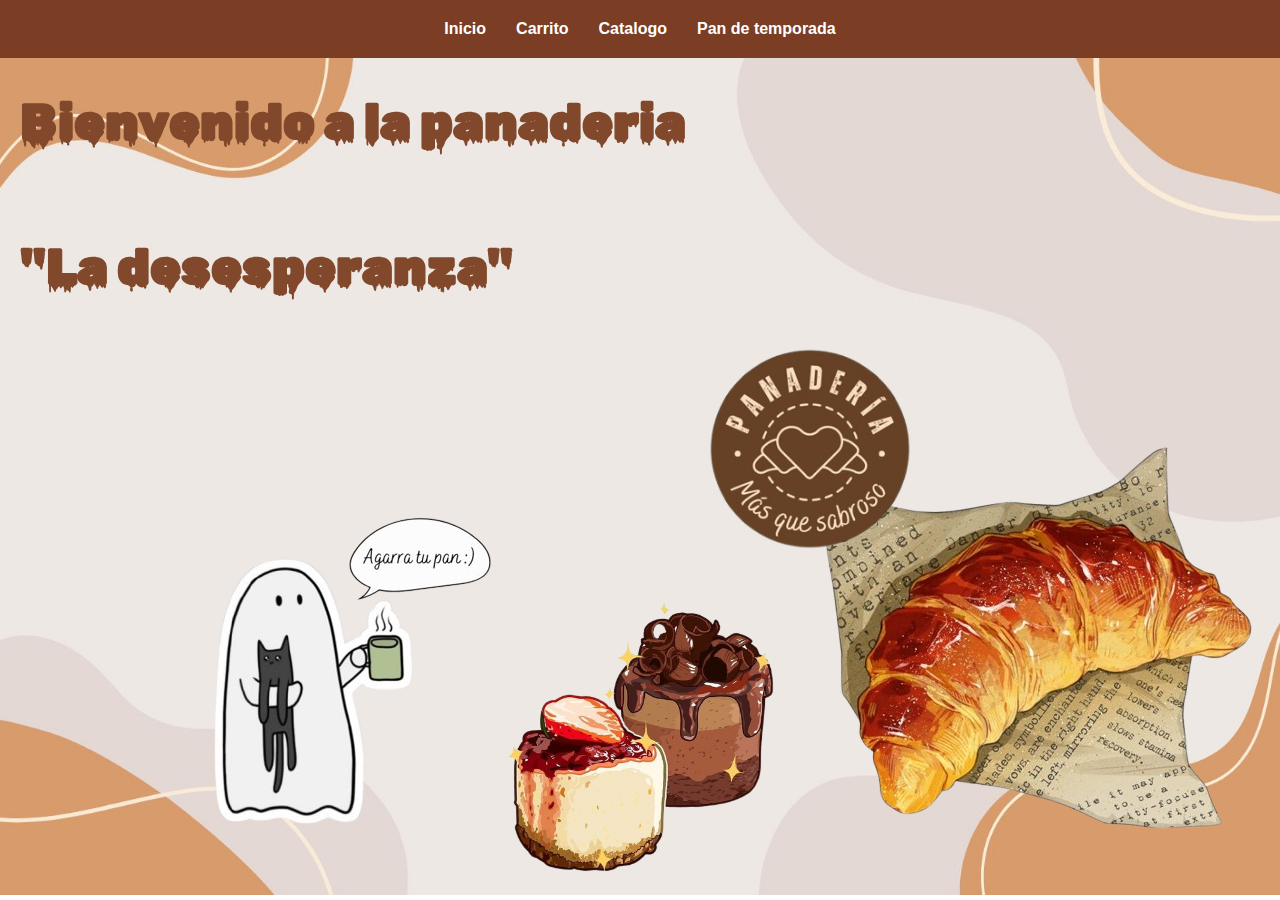
<file: index.html>
<!DOCTYPE html>
<html lang="en">
<head>
    <meta charset="UTF-8">
    <meta name="viewport" content="width=device-width, initial-scale=1.0">
    <title>Inicio</title>
    <link rel="stylesheet" href="estilos.css"> 
    <link rel="stylesheet" href="estilosI.css"> 
    <link href="https://fonts.googleapis.com/css2?family=Danfo&family=Rubik+Wet+Paint&display=swap" rel="stylesheet">


</head>
<body>
    <div class="banner">
        <ul class="nav">
            
            <li><a href="index.html">Inicio</a></li>
            <li><a href="Carrito.html">Carrito</a></li>
            <li><a href="Catalogo.html">Catalogo</a></li>
            <li><a href="Pan.html">Pan de temporada</a></li>
        </ul>
    </div>
    <div id="Inicio">
        <img src="imgs/croaso.png" alt="Descripción de la imagen" class="esquina-imagen">
        
        <h1>Bienvenido a la panaderia </h1><br> 
        <h1>"La desesperanza"</h1> <br>
        <img src="imgs/pastele.png" alt="Descripción de la imagen" class="esquina-imagen2">
        <img src="imgs/Logo.png" alt="Descripción de la imagen" class="esquina-imagen3">
        <img src="imgs/Fantasma 2.png" alt="Descripción de la imagen" class="esquina-imagen4">

    </div>
</body>
</html>
</file>
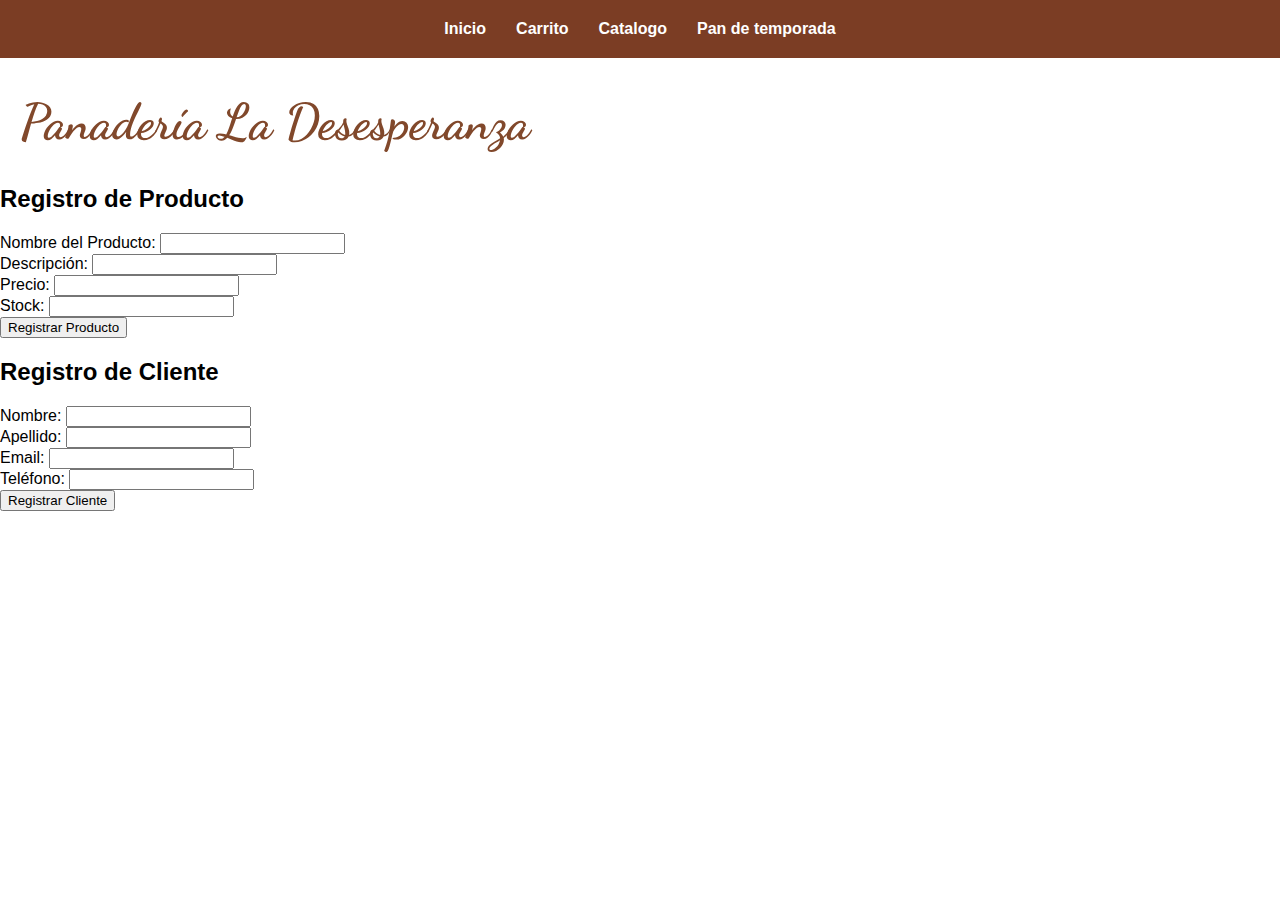
<file: Carrito.html>
<!DOCTYPE html>
<html lang="en">
<head>
    <meta charset="UTF-8">
    <meta name="viewport" content="width=device-width, initial-scale=1.0">
    <title>Carrito de compras</title>
    <link rel="stylesheet" href="estilos.css"> 
    <link rel="stylesheet" href="estilosI.css"> 
    <link rel="stylesheet" href="estilosCa.css">
    <script src="validaciones.js" defer></script>
    <link href="https://fonts.googleapis.com/css2?family=Dancing+Script:wght@400..700&family=Danfo&family=Libre+Baskerville:ital,wght@0,400;0,700;1,400&family=Rubik+Wet+Paint&display=swap" rel="stylesheet">


</head>
<body>
    <div class="banner">
        <ul class="nav">
            <li><a href="index.html">Inicio</a></li>
            <li><a href="Carrito.html">Carrito</a></li>
            <li><a href="Catalogo.html">Catalogo</a></li>
            <li><a href="Pan.html">Pan de temporada</a></li>
        </ul>
    </div>

<div id="Carrito">
    
    <h1>Panadería La Desesperanza</h1>

    <h2>Registro de Producto</h2>
    <form id="formProducto">
        <label>Nombre del Producto:</label>
        <input type="text" id="nombreProducto" required><br>

        <label>Descripción:</label>
        <input type="text" id="descripcionProducto"><br>

        <label>Precio:</label>
        <input type="number" step="0.01" id="precioProducto" required><br>

        <label>Stock:</label>
        <input type="number" id="stockProducto" required><br>

        <button type="button" onclick="registrarProducto()">Registrar Producto</button>
    </form>

    <!-- Formulario de Clientes -->
    <h2>Registro de Cliente</h2>
    <form id="formCliente">
        <label>Nombre:</label>
        <input type="text" id="nombreCliente" required><br>

        <label>Apellido:</label>
        <input type="text" id="apellidoCliente" required><br>

        <label>Email:</label>
        <input type="email" id="emailCliente"><br>

        <label>Teléfono:</label>
        <input type="text" id="telefonoCliente"><br>

        <button type="button" onclick="registrarCliente()">Registrar Cliente</button>
    </form>

</div>
    
</body>
</html>
</file>
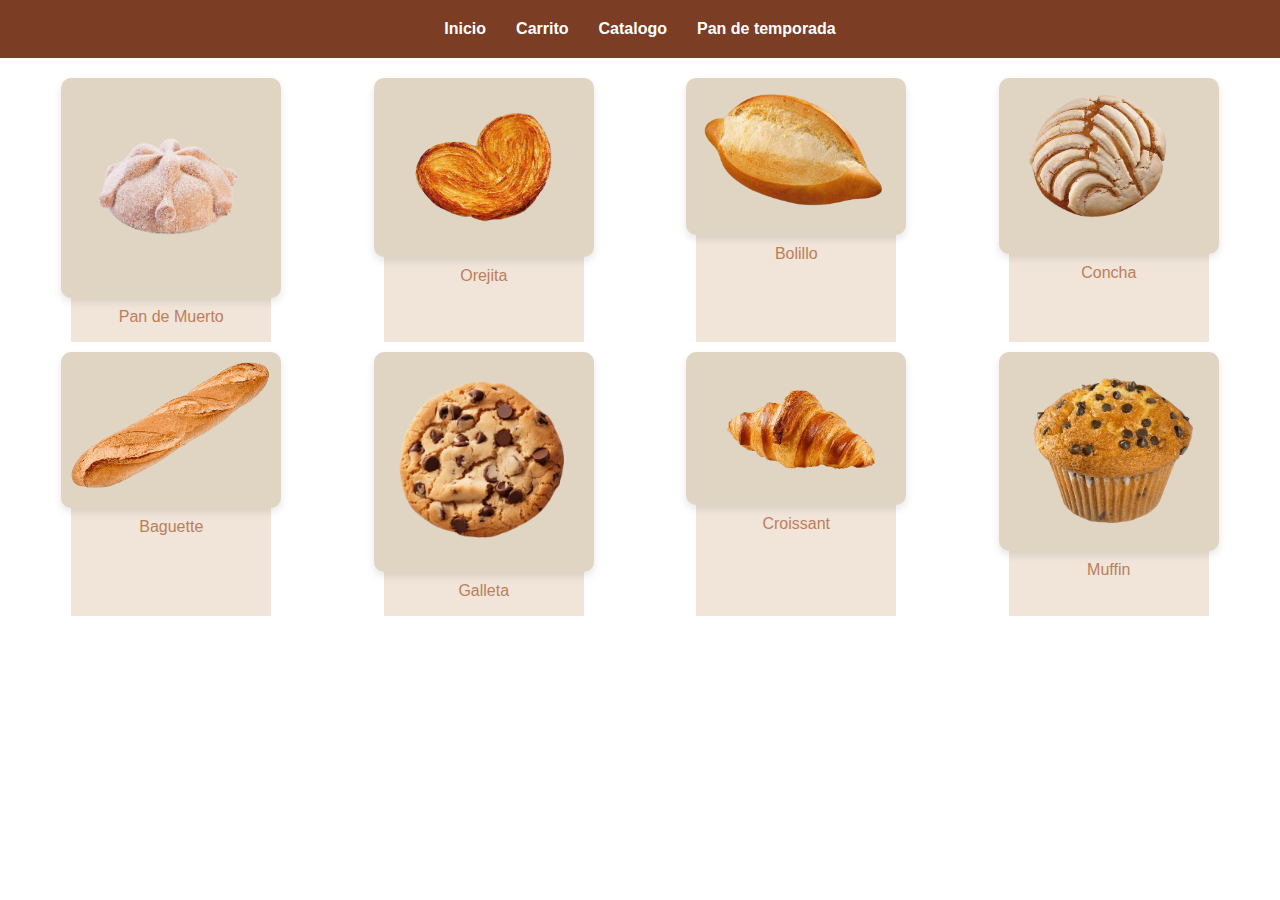
<file: Catalogo.html>
<!DOCTYPE html>
<html lang="es">
<head>
    <meta charset="UTF-8">
    <meta name="viewport" content="width=device-width, initial-scale=1.0">
    <title>Catálogo</title>
    <link rel="stylesheet" href="estilosC.css">
    <link rel="stylesheet" href="estilos.css"> 
    <link rel="stylesheet" href="estilosI.css">  <!-- Asegúrate de enlazar el CSS correctamente -->
</head>
<body>
    <body>
        <div class="banner">
            <ul class="nav">

                <li><a href="index.html">Inicio</a></li>
                <li><a href="Carrito.html">Carrito</a></li>
                <li><a href="Catalogo.html">Catalogo</a></li>
                <li><a href="Pan.html">Pan de temporada</a></li>
                
                
            </ul>
        </div>


    <div class="catalogo">
        <div class="producto">
            <img src="imgs/pandemuerto.png" alt="Pan de Muerto"  class="Muerto">
            <p>Pan de Muerto</p>
        </div>
        <div class="producto">
            <img src="imgs/orejita.png" alt="Orejita" class="Orejita">
            <p>Orejita</p>
        </div>
        <div class="producto">
            <img src="imgs/bolillo.png" alt="Bolillo" class="Bolillo">
            <p>Bolillo</p>
        </div>
        <div class="producto">
            <img src="imgs/concha.png" alt="Concha" class="Concha">
            <p>Concha</p>
        </div>
        <div class="producto">
            <img src="imgs/bahuette.png" alt="Baguette" class="Baguette">
            <p>Baguette</p>
        </div>
        <div class="producto">
            <img src="imgs/galleta.png" alt="Galleta" class="Galleta">
            <p>Galleta</p>
        </div>
        <div class="producto">
            <img src="imgs/cuaso.png" alt="Cuaso class="Cuaso">
            <p>Croissant</p>
        </div>
        <div class="producto">
            <img src="imgs/muffin.png" alt="Muffin="Cuaso">
            <p>Muffin</p>
        </div>
    </div>
</body>
</html>
</file>
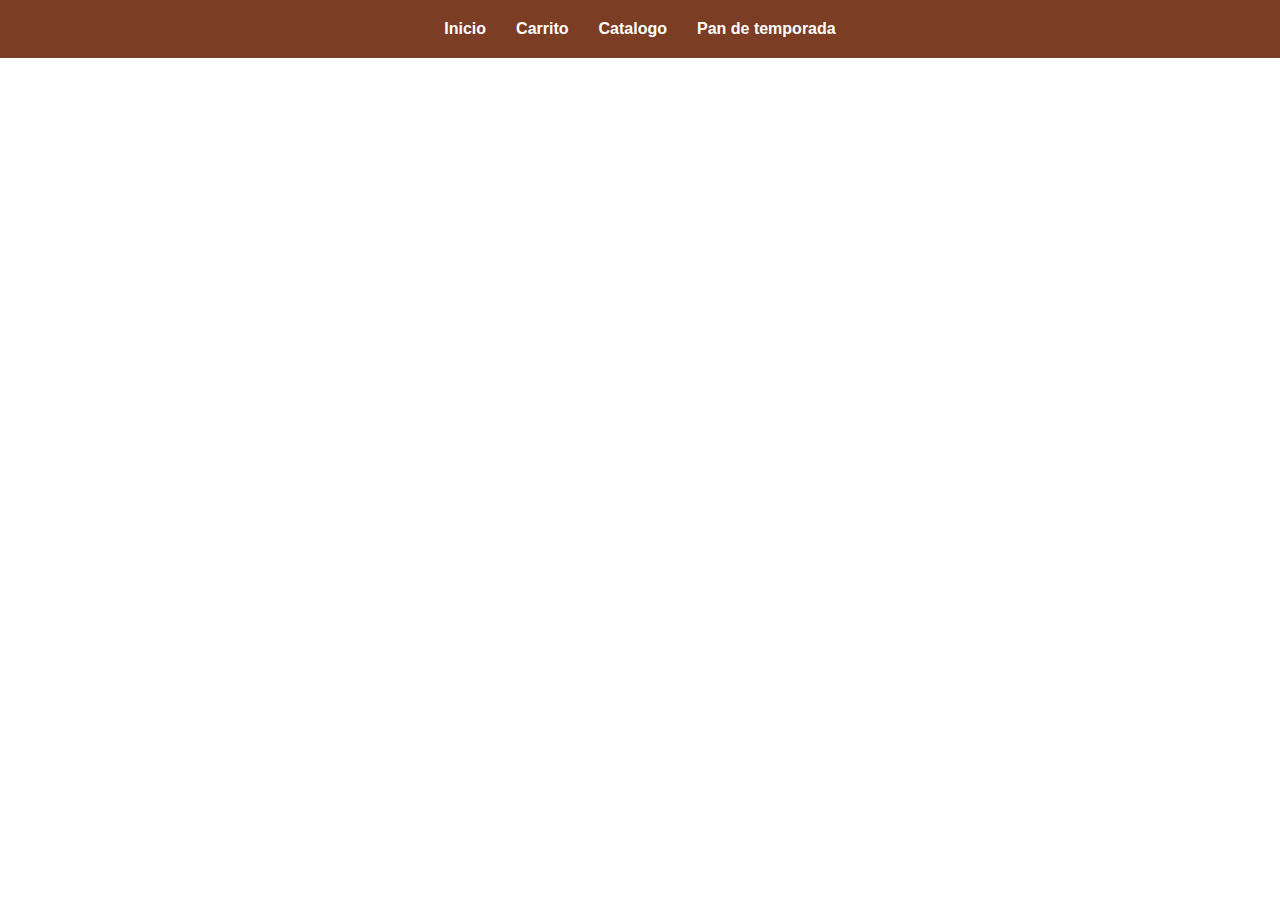
<file: Pan.html>
<!DOCTYPE html>
<html lang="en">
<head>
    <meta charset="UTF-8">
    <meta name="viewport" content="width=device-width, initial-scale=1.0">
    <title>Pan</title>
    <link rel="stylesheet" href="estilos.css"> 
    <link rel="stylesheet" href="estilosI.css"> 
    <link href="https://fonts.googleapis.com/css2?family=Danfo&family=Rubik+Wet+Paint&display=swap" rel="stylesheet">


</head>
<body>
    <div class="banner">
        <ul class="nav">
            <li><a href="index.html">Inicio</a></li>
            <li><a href="Carrito.html">Carrito</a></li>
            <li><a href="Catalogo.html">Catalogo</a></li>
            <li><a href="Pan.html">Pan de temporada</a></li>
        </ul>
    </div>
</file>
<file: estilos.css>
body {
    background-color: #FFFFFF;
    font-family: Arial, sans-serif;
    margin: 0;
    padding: 0;
}

.banner {
    background-color: #7B3D24; /* Color de fondo del banner */
    color: white;
    padding: 20px;
    text-align: center;
}

.nav {
    display: flex;
    justify-content: center;
    list-style: none;
    padding: 0;
    margin: 0;
}

.nav li {
    margin: 0 15px;
}

.nav a {
    color: white;
    text-decoration: none;
    font-weight: bold;
}

.nav a:hover {
    text-decoration: underline;
}
</file>
<file: estilosI.css>
/* Estilo para la imagen en la esquina inferior derecha */
.esquina-imagen {
    position: fixed; /* Permite que la imagen permanezca en su lugar al desplazarse */
    bottom: 0; /* Coloca la imagen en la parte inferior */
    right: 0; /* Coloca la imagen en la parte derecha */
    width: auto; /* Mantiene el tamaño original de la imagen */
    height: auto; /* Mantiene la proporción original de la imagen */
}

/* Estilo para la imagen en la esquina inferior derecha */
.esquina-imagen2 {
    position: fixed; /* Permite que la imagen permanezca en su lugar al desplazarse */
    bottom: 10px; /* Ajusta la posición desde la parte inferior */
    left: 50%; /* Coloca la imagen en el centro horizontalmente */
    transform: translateX(-50%); /* Centra la imagen con respecto a su propio ancho */
    width: 300px; /* Ajusta el tamaño de la imagen (más pequeña) */
    height: auto; /* Mantiene la proporción original de la imagen */
}

.esquina-imagen3 {
    position: fixed; /* Permite que la imagen permanezca en su lugar al desplazarse */
    /*right: 70; /* Coloca la imagen a la derecha */
    bottom: 280px; /* Ajusta la posición desde la parte inferior */
    width: 600px; /* Aumenta el tamaño de la imagen */
    height: auto; /* Mantiene la proporción original de la imagen */
    transform: translateX(85%); /* Ajusta la posición para centrarla visualmente en la pantalla */
}

.esquina-imagen4 {
    position: fixed; /* Permite que la imagen permanezca en su lugar al desplazarse */
    bottom: 30px; /* Coloca la imagen en la parte inferior */
    left: 90px; /* Coloca la imagen en la parte derecha */
    width: auto; /* Mantiene el tamaño original de la imagen */
    height: auto; /* Mantiene la proporción original de la imagen */
}



#Inicio h1 {
    text-align: left; /* Alinea el texto a la izquierda */
    margin-left: 20px; /* Ajusta el margen izquierdo para separar el texto del borde */
    font-family: 'Rubik Wet Paint', cursive; /* Aplica la fuente que incluiste */
    color: #81482B; /* Cambia el color del texto si es necesario */
    font-size: 50px; /* Ajusta el tamaño de la fuente */
    line-height: 1.2; /* Espaciado entre líneas */
}

#Inicio {
    display: flex;
    flex-direction: column; /* Asegura que los elementos estén en columna */
    align-items: flex-start; /* Alinea los elementos al inicio (izquierda) */
}

#Inicio {
    position: relative;
    min-height: 93vh;
    background-image: url('imgs/fondo.jpg'); /* Ruta de la imagen de fondo */
    background-size: cover; /* Ajusta el tamaño de la imagen para cubrir todo el fondo */
    background-position: center; /* Centra la imagen de fondo */
    background-repeat: no-repeat; /* Evita que la imagen se repita */
}
</file>
<file: estilosCa.css>
#Carrito h1 {
    text-align: left; /* Alinea el texto a la izquierda */
    margin-left: 20px; /* Ajusta el margen izquierdo para separar el texto del borde */
    font-family: 'Dancing Script', cursive; /* Aplica la fuente que incluiste */
    color: #81482B; /* Cambia el color del texto si es necesario */
    font-size: 50px; /* Ajusta el tamaño de la fuente */
    line-height: 1.2; /* Espaciado entre líneas */
}
</file>
<file: estilosC.css>
/* Contenedor del catálogo */
.catalogo {
    display: grid;
    grid-template-columns: repeat(4, 1fr); /* Cuatro columnas */
    gap: 10px; /* Espacio entre los elementos (reducido) */
    padding: 20px;
    justify-items: center; /* Centra cada producto en su columna */
}

/* Estilo para cada producto */
.producto {
    background-color: #f0e5d8; /* Color de fondo del contenedor del producto */
    display: flex;
    flex-direction: column;
    align-items: center;
    max-width: 200px; /* Aumentar el ancho máximo de los productos */
    text-align: center;
}

/* Estilos para las imágenes */
.catalogo img {
    background-color: #e0d4c3; /* Color de fondo de la imagen */
    padding: 10px; /* Espacio alrededor de la imagen para mostrar el fondo */
    width: 100%;
    height: auto;
    border-radius: 10px;
    box-shadow: 0px 4px 8px rgba(0, 0, 0, 0.1); /* Sombra */
    transition: transform 0.3s;
}

/* Efecto al pasar el mouse sobre la imagen 
.catalogo img:hover {
    transform: scale(1.05);
}*/

/* Estilo para el texto debajo de cada imagen */
.producto p {
    margin-top: 10px;
    font-size: 1em;
    color: #bd7e5c;
}
</file>
